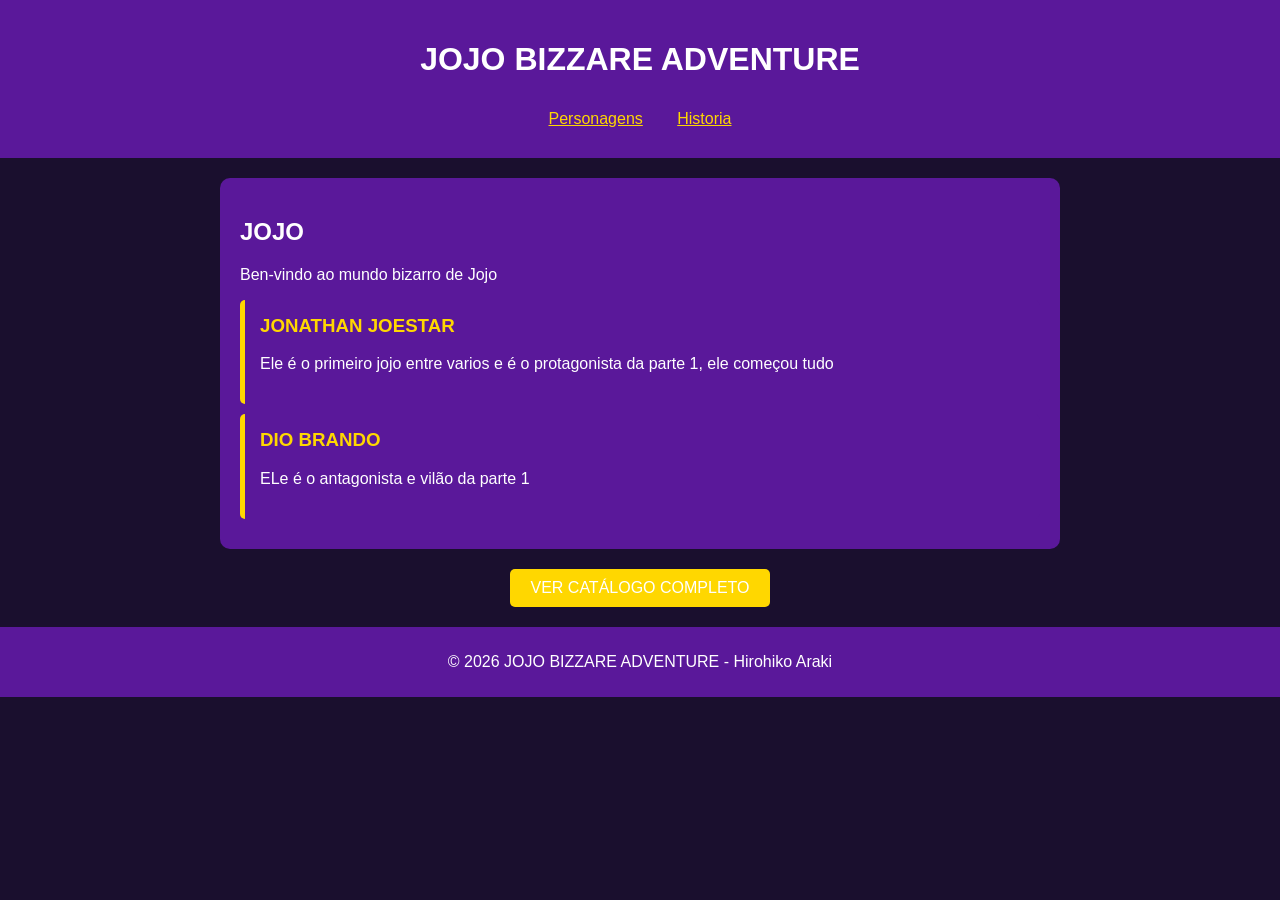
<file: index.html>
<html>
    <head>
        <meta http-equiv="Content-Type" content="text/html;charset=UTF-8">
        <title>JOJO BIZARRE ADVENTURE</title>
        <link rel="stylesheet" href="estilo.css">
        <meta name="viewport" content="width=device-width, initial-scale=1.0">
    </head>
    <body>
        <header>
            <h1>JOJO BIZZARE ADVENTURE</h1>
            <Nav class="menu-principal"
                <ul>
                     <li>
                        <a href="personagens.html">Personagens</a>
                    </li>
                    <li>        
                        <a href="historia.html">Historia</a>
                    </li>
                </ul>
            </Nav>
        </header>

        <div class="conteiner">
            <section>
            <H2>JOJO</H2>
            <p>Ben-vindo ao mundo bizarro de Jojo</p>
            
            <div class="personagem">
            <h3>JONATHAN JOESTAR</h3>
            <p>Ele é o primeiro jojo entre varios e é o protagonista da parte 1, ele começou tudo</p>
            </div>
            <div class="personagem">
            <h3>DIO BRANDO</h3>
            <p>ELe é o antagonista e vilão da parte 1</p>
            </div>
            </div>
            <div class="catalog-link">
                <a href="#" class="botao">VER CATÁLOGO COMPLETO</a>
            </div>
            </section>
        </div>
        <footer>
            <p>&copy; 2026 JOJO BIZZARE ADVENTURE - Hirohiko Araki</p>
        </footer>
    </body>
</html>
</file>
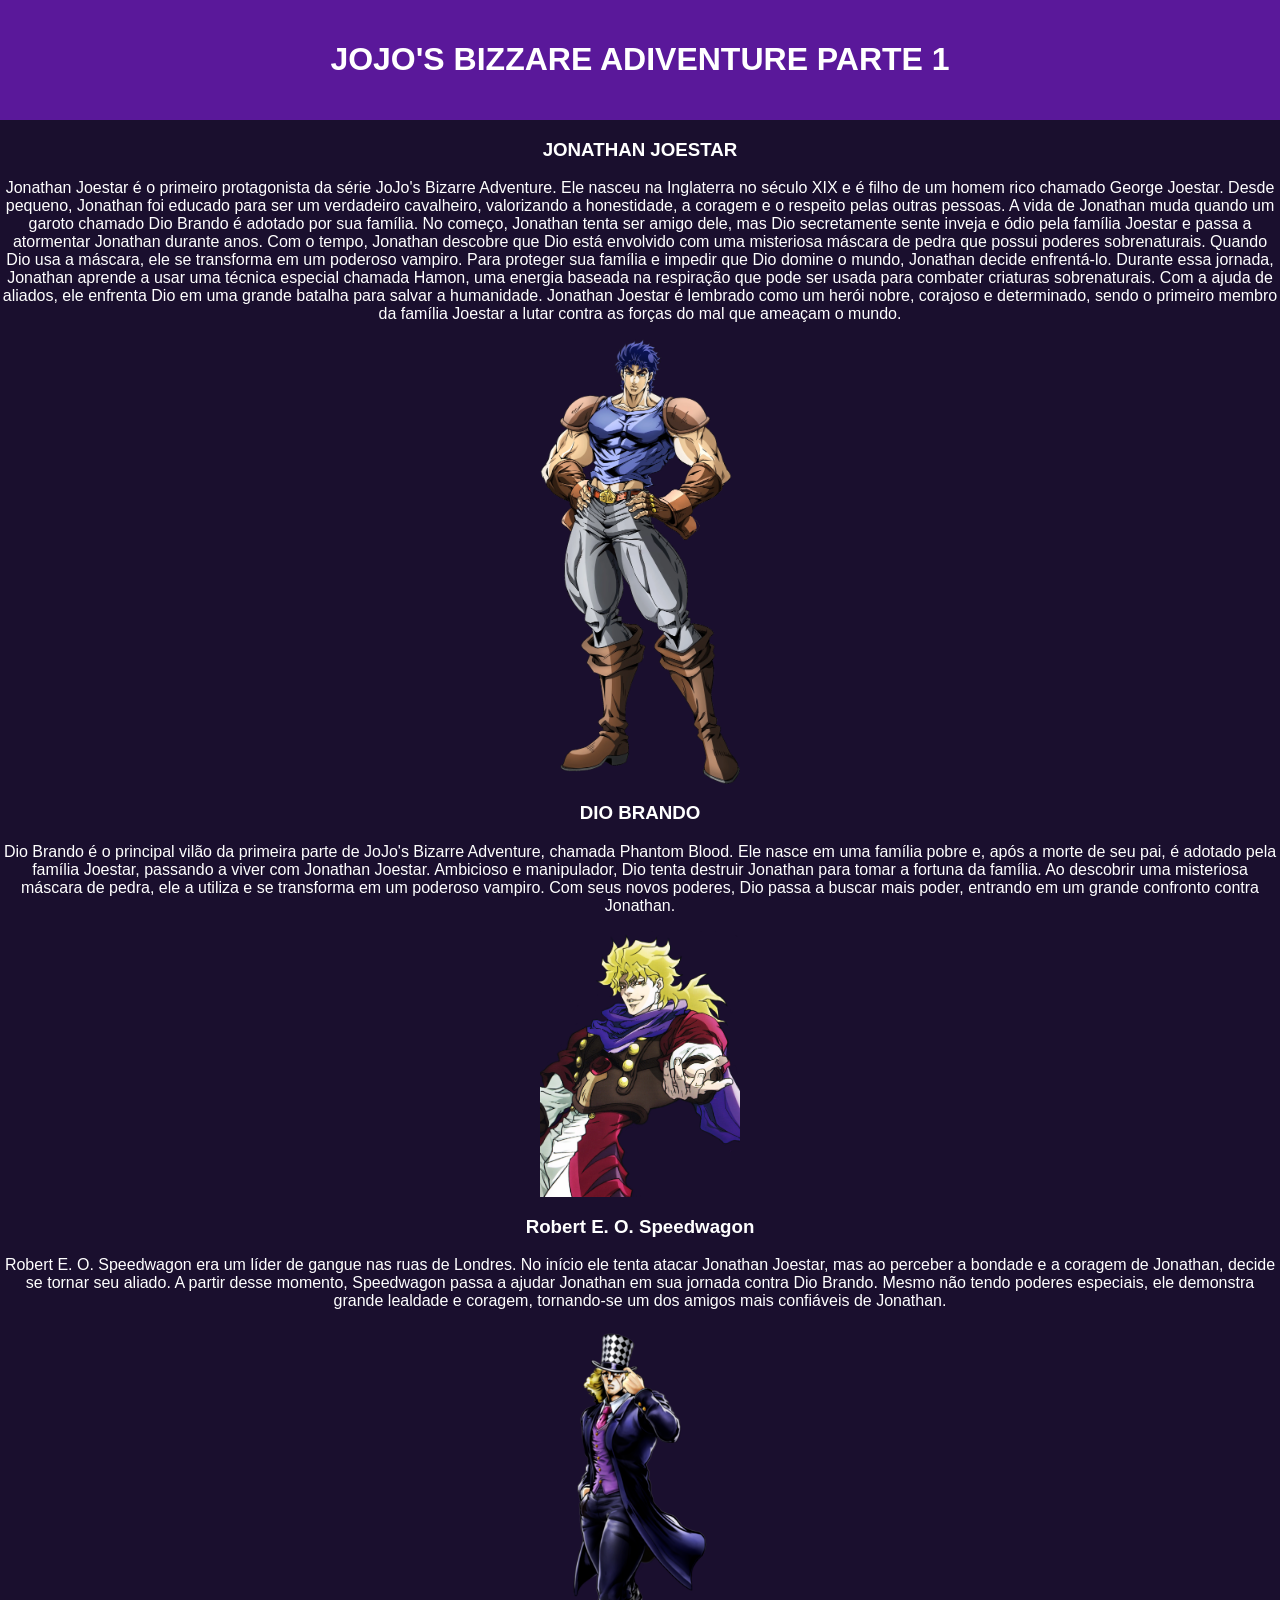
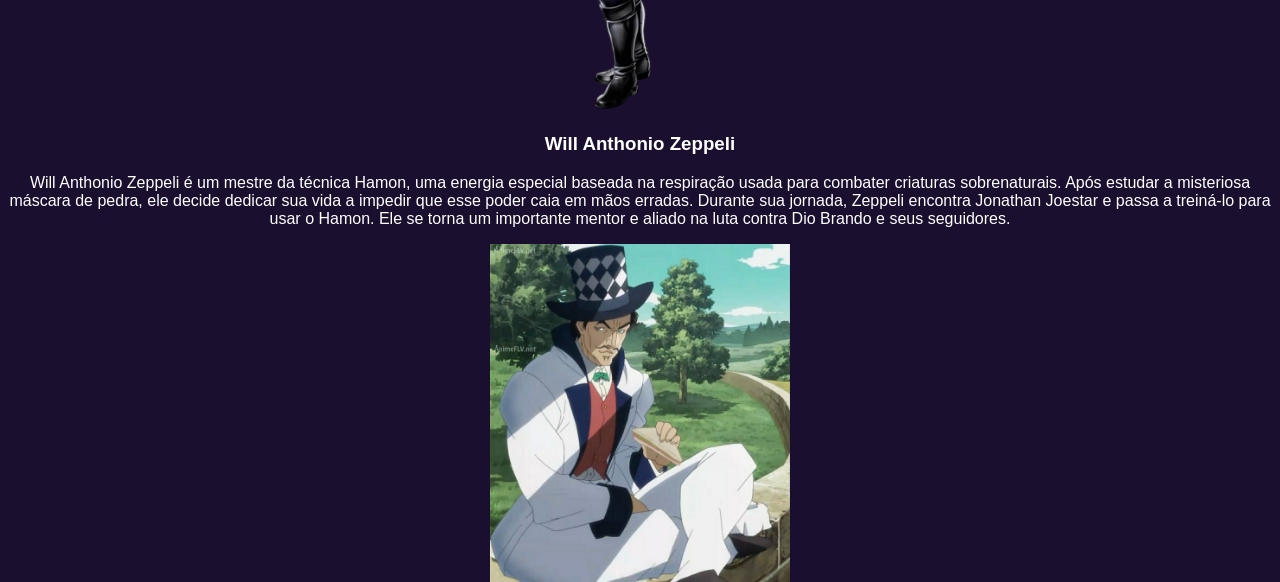
<file: Parte 1.html>
<html>
    <head>
        <meta http-equiv="Content-Type" content="text/html;charset=UTF-8">
        <title>PERSONAGENS DA PARTE 1</title>
        <link rel="stylesheet" href="parte 1.css">
        <meta name="viewport" content="width=device-width, initial-scale=1.0">
    </head>
    <body>
        <header>
            <h1>JOJO'S BIZZARE ADIVENTURE PARTE 1</h1>
        </header>
        <div class="conteiner">
        <section>
            <div class="personagem">
            <h3>JONATHAN JOESTAR</h3>
            <p>Jonathan Joestar é o primeiro protagonista da série JoJo's Bizarre Adventure. Ele nasceu na Inglaterra no século XIX e é filho de um homem rico chamado George Joestar. Desde pequeno, Jonathan foi educado para ser um verdadeiro cavalheiro, valorizando a honestidade, a coragem e o respeito pelas outras pessoas.
A vida de Jonathan muda quando um garoto chamado Dio Brando é adotado por sua família. No começo, Jonathan tenta ser amigo dele, mas Dio secretamente sente inveja e ódio pela família Joestar e passa a atormentar Jonathan durante anos.
Com o tempo, Jonathan descobre que Dio está envolvido com uma misteriosa máscara de pedra que possui poderes sobrenaturais. Quando Dio usa a máscara, ele se transforma em um poderoso vampiro. Para proteger sua família e impedir que Dio domine o mundo, Jonathan decide enfrentá-lo.
Durante essa jornada, Jonathan aprende a usar uma técnica especial chamada Hamon, uma energia baseada na respiração que pode ser usada para combater criaturas sobrenaturais. Com a ajuda de aliados, ele enfrenta Dio em uma grande batalha para salvar a humanidade.
Jonathan Joestar é lembrado como um herói nobre, corajoso e determinado, sendo o primeiro membro da família Joestar a lutar contra as forças do mal que ameaçam o mundo.</p>
            </div>
            <img src="img/Jonathan_Anime.webp" class="jonathanjoestar-p1">
            <div class="personagem">
            <h3>DIO BRANDO</h3>
            <p>Dio Brando é o principal vilão da primeira parte de JoJo's Bizarre Adventure, chamada Phantom Blood. Ele nasce em uma família pobre e, após a morte de seu pai, é adotado pela família Joestar, passando a viver com Jonathan Joestar.
            Ambicioso e manipulador, Dio tenta destruir Jonathan para tomar a fortuna da família. Ao descobrir uma misteriosa máscara de pedra, ele a utiliza e se transforma em um poderoso vampiro. Com seus novos poderes, Dio passa a buscar mais poder, entrando em um grande confronto contra Jonathan.</p>
        </div>
        <img src="img/Dio_PB_Infobox_Anime.png" class="Diobrando-p1">
        <div class="personagem">
        <h3>Robert E. O. Speedwagon</h3>
        <p>Robert E. O. Speedwagon era um líder de gangue nas ruas de Londres. No início ele tenta atacar Jonathan Joestar, mas ao perceber a bondade e a coragem de Jonathan, decide se tornar seu aliado.
            A partir desse momento, Speedwagon passa a ajudar Jonathan em sua jornada contra Dio Brando. Mesmo não tendo poderes especiais, ele demonstra grande lealdade e coragem, tornando-se um dos amigos mais confiáveis de Jonathan.</p>
        </div>
        <img src="img/400px-Speedwagon_jojoeoh.png" class="Speedwag-p1">
        <di class="personagem">
            <h3>Will Anthonio Zeppeli</h3>
            <p>Will Anthonio Zeppeli é um mestre da técnica Hamon, uma energia especial baseada na respiração usada para combater criaturas sobrenaturais. Após estudar a misteriosa máscara de pedra, ele decide dedicar sua vida a impedir que esse poder caia em mãos erradas.   
                Durante sua jornada, Zeppeli encontra Jonathan Joestar e passa a treiná-lo para usar o Hamon. Ele se torna um importante mentor e aliado na luta contra Dio Brando e seus seguidores.</p>
        </di    v>
        <img src="img/bf1544b7929716f001c8f3724f5420cf.jpg" class="Zeppeli-p1">
    </section>
    </body>
</html>
</file>
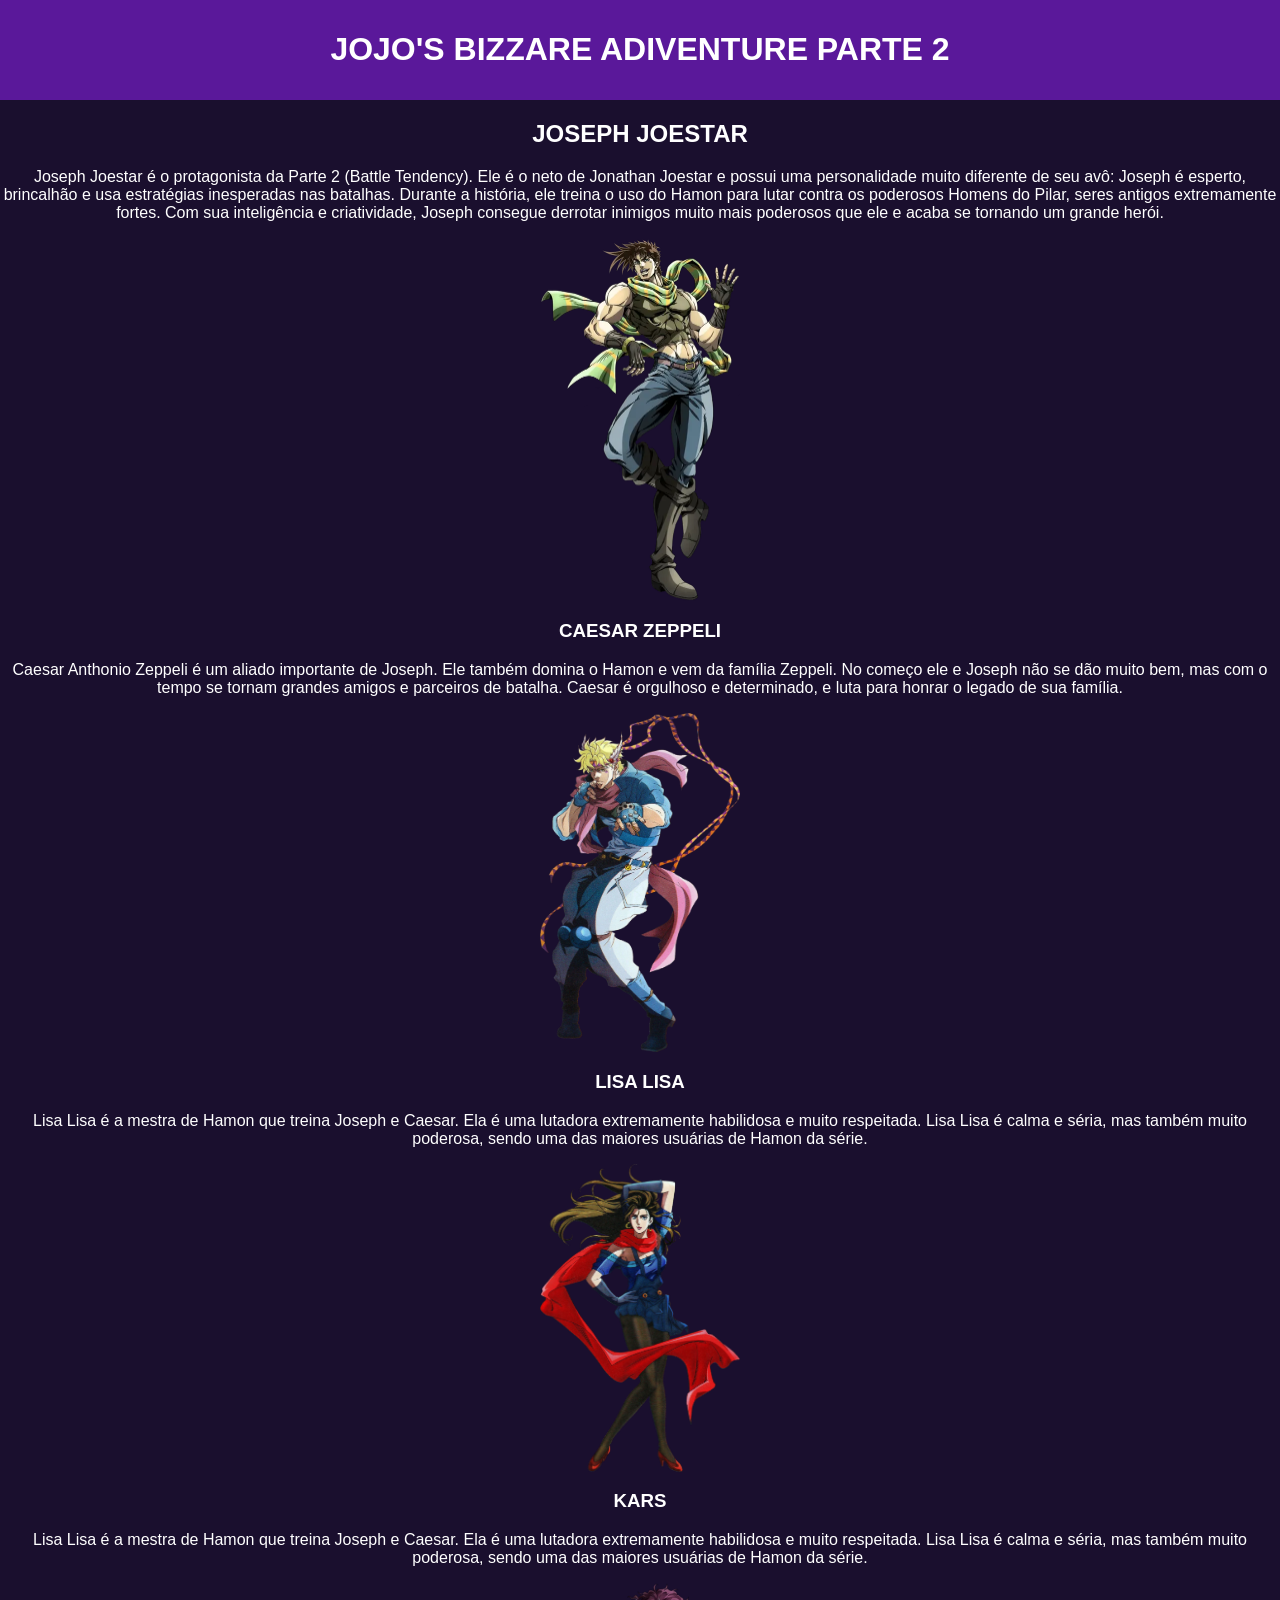
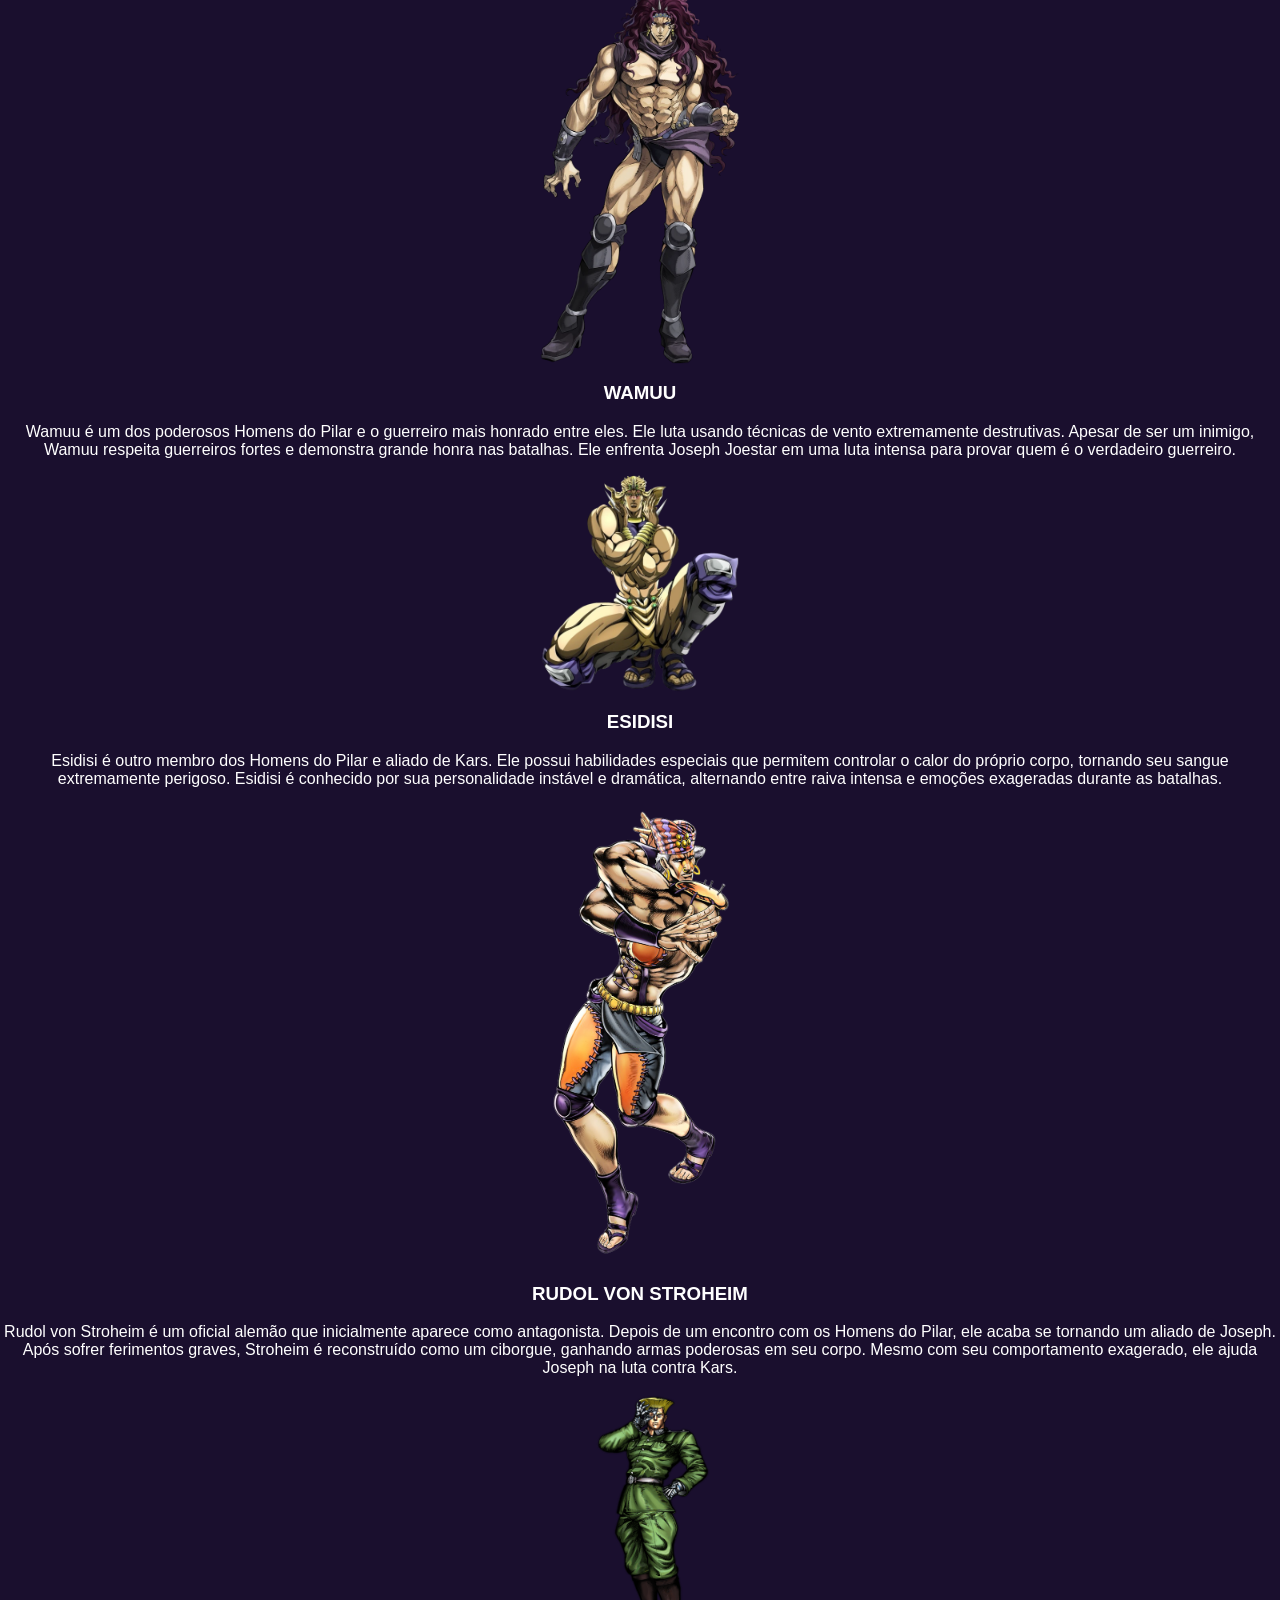
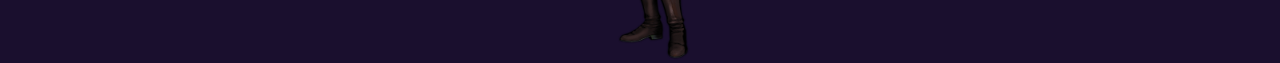
<file: parte 2.html>
<html>

<head>
    <meta http-equiv="Content-Type" content="text/html;charset=UTF-8">
    <link rel="stylesheet" href="Parte 2.css">
    <meta name="viewport" content="width=device-width, initial-scale=1.0">
</head>

<body>
    <header>
        <h1>JOJO'S BIZZARE ADIVENTURE PARTE 2</h1>
    </header>
    <div class="conteiner">
        <section>
            <div class="personagem">
                <h2>JOSEPH JOESTAR</h2>
                <p>Joseph Joestar é o protagonista da Parte 2 (Battle Tendency). Ele é o neto de Jonathan Joestar e
                    possui uma personalidade muito diferente de seu avô: Joseph é esperto, brincalhão e usa estratégias
                    inesperadas nas batalhas.
                    Durante a história, ele treina o uso do Hamon para lutar contra os poderosos Homens do Pilar, seres
                    antigos extremamente fortes. Com sua inteligência e criatividade, Joseph consegue derrotar inimigos
                    muito mais poderosos que ele e acaba se tornando um grande herói.</p>
            </div>
            <img src="img/JosephJoestarAnime.webp" class="joseph-p2">
            <div class="personagem">
                <h3>CAESAR ZEPPELI</h3>
                <P>Caesar Anthonio Zeppeli é um aliado importante de Joseph. Ele também domina o Hamon e vem da família
                    Zeppeli. No começo ele e Joseph não se dão muito bem, mas com o tempo se tornam grandes amigos e
                    parceiros de batalha.
                    Caesar é orgulhoso e determinado, e luta para honrar o legado de sua família.</P>
            </div>
            <img src="img/Caesar.webp" class="caesar-p2">
            <div class="personagem">
                <h3>LISA LISA</h3>
                <p>Lisa Lisa é a mestra de Hamon que treina Joseph e Caesar. Ela é uma lutadora extremamente habilidosa
                    e muito respeitada.
                    Lisa Lisa é calma e séria, mas também muito poderosa, sendo uma das maiores usuárias de Hamon da
                    série.</p>
            </div>
            <img src="img/Lisa_Lisa_Anime.webp" class="lisa-p2">
            <div class="personagem">
                <h3>KARS</h3>
                <p>Lisa Lisa é a mestra de Hamon que treina Joseph e Caesar. Ela é uma lutadora extremamente habilidosa
                    e muito respeitada.
                    Lisa Lisa é calma e séria, mas também muito poderosa, sendo uma das maiores usuárias de Hamon da
                    série.</p>
            </div>
            <img src="img/KarsAnimeJogo.webp" class="kars-p2">
            <div class="personagem">
                <h3>WAMUU</h3>
                <p>Wamuu é um dos poderosos Homens do Pilar e o guerreiro mais honrado entre eles. Ele luta usando
                    técnicas de vento extremamente destrutivas.
                    Apesar de ser um inimigo, Wamuu respeita guerreiros fortes e demonstra grande honra nas batalhas.
                    Ele enfrenta Joseph Joestar em uma luta intensa para provar quem é o verdadeiro guerreiro.</p>
            </div>
            <img src="img/WamuuRender.webp" class="wamuu-p2">
            <div class="personagem">
                <h3>ESIDISI</h3>
                <p>Esidisi é outro membro dos Homens do Pilar e aliado de Kars. Ele possui habilidades especiais que
                    permitem controlar o calor do próprio corpo, tornando seu sangue extremamente perigoso.
                    Esidisi é conhecido por sua personalidade instável e dramática, alternando entre raiva intensa e
                    emoções exageradas durante as batalhas.</p>
            </div>
            <img src="img/Esidisi_jojoeoh.png" class="esidisi-p2">
            <div class="personagem">
                <h3>RUDOL VON STROHEIM</h3>
                <p>Rudol von Stroheim é um oficial alemão que inicialmente aparece como antagonista. Depois de um
                    encontro com os Homens do Pilar, ele acaba se tornando um aliado de Joseph.
                    Após sofrer ferimentos graves, Stroheim é reconstruído como um ciborgue, ganhando armas poderosas em
                    seu corpo. Mesmo com seu comportamento exagerado, ele ajuda Joseph na luta contra Kars.</p>
            </div>
            <img src="img/Stroheim_ASB_R.png" class="nacis-p2">
        </section>
</body>

</html>
</file>
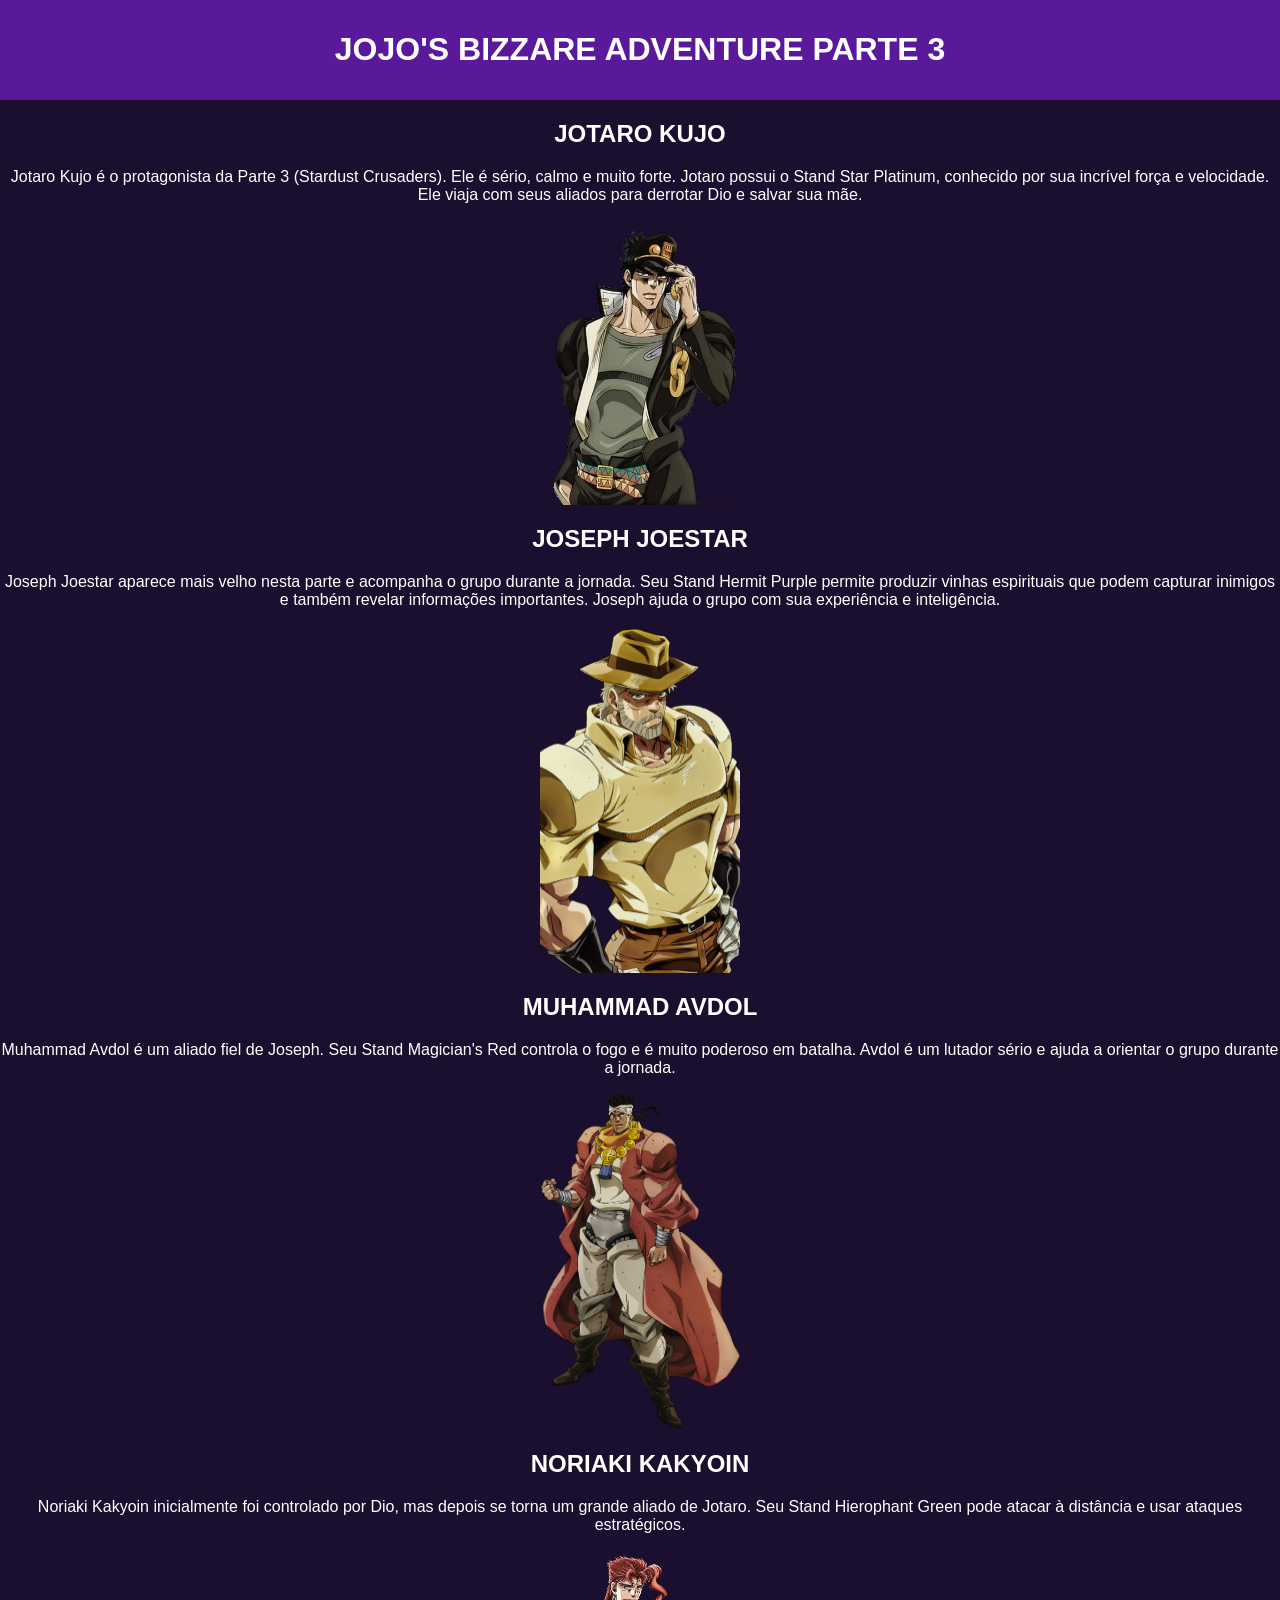
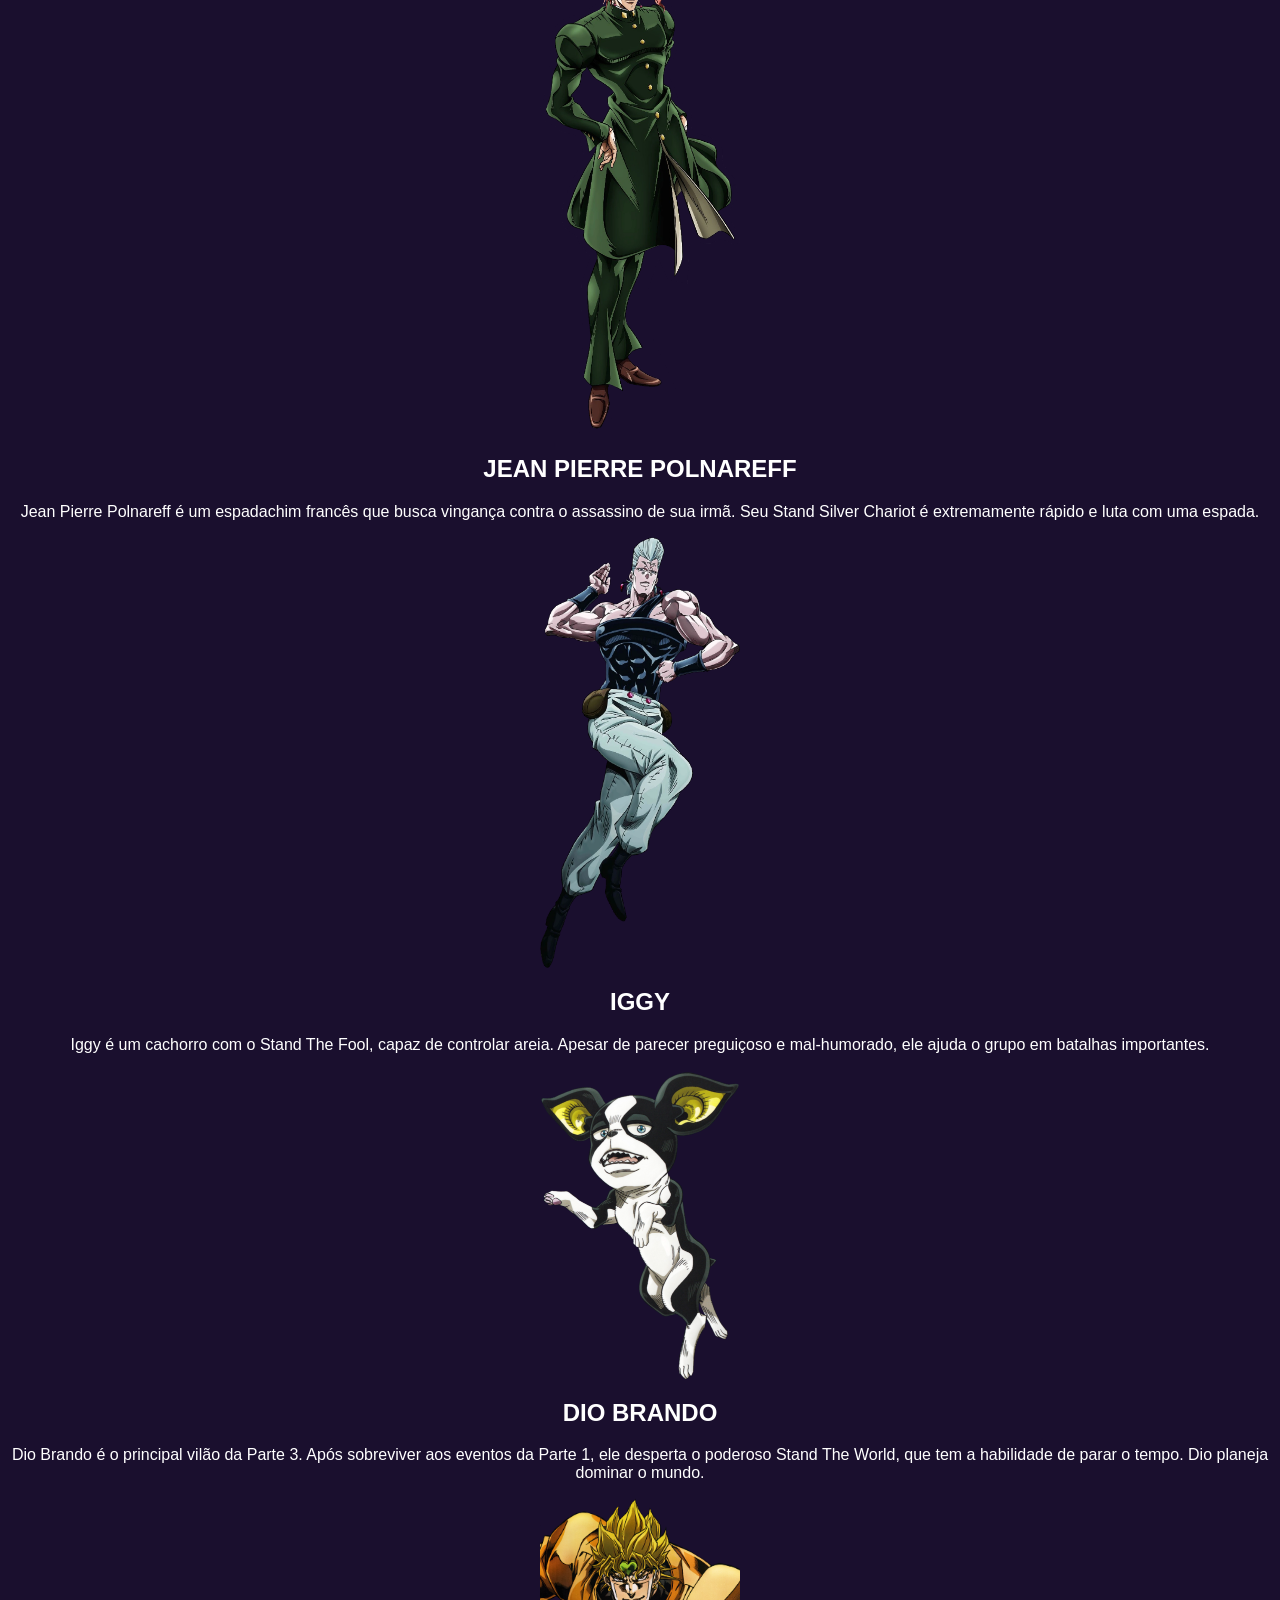
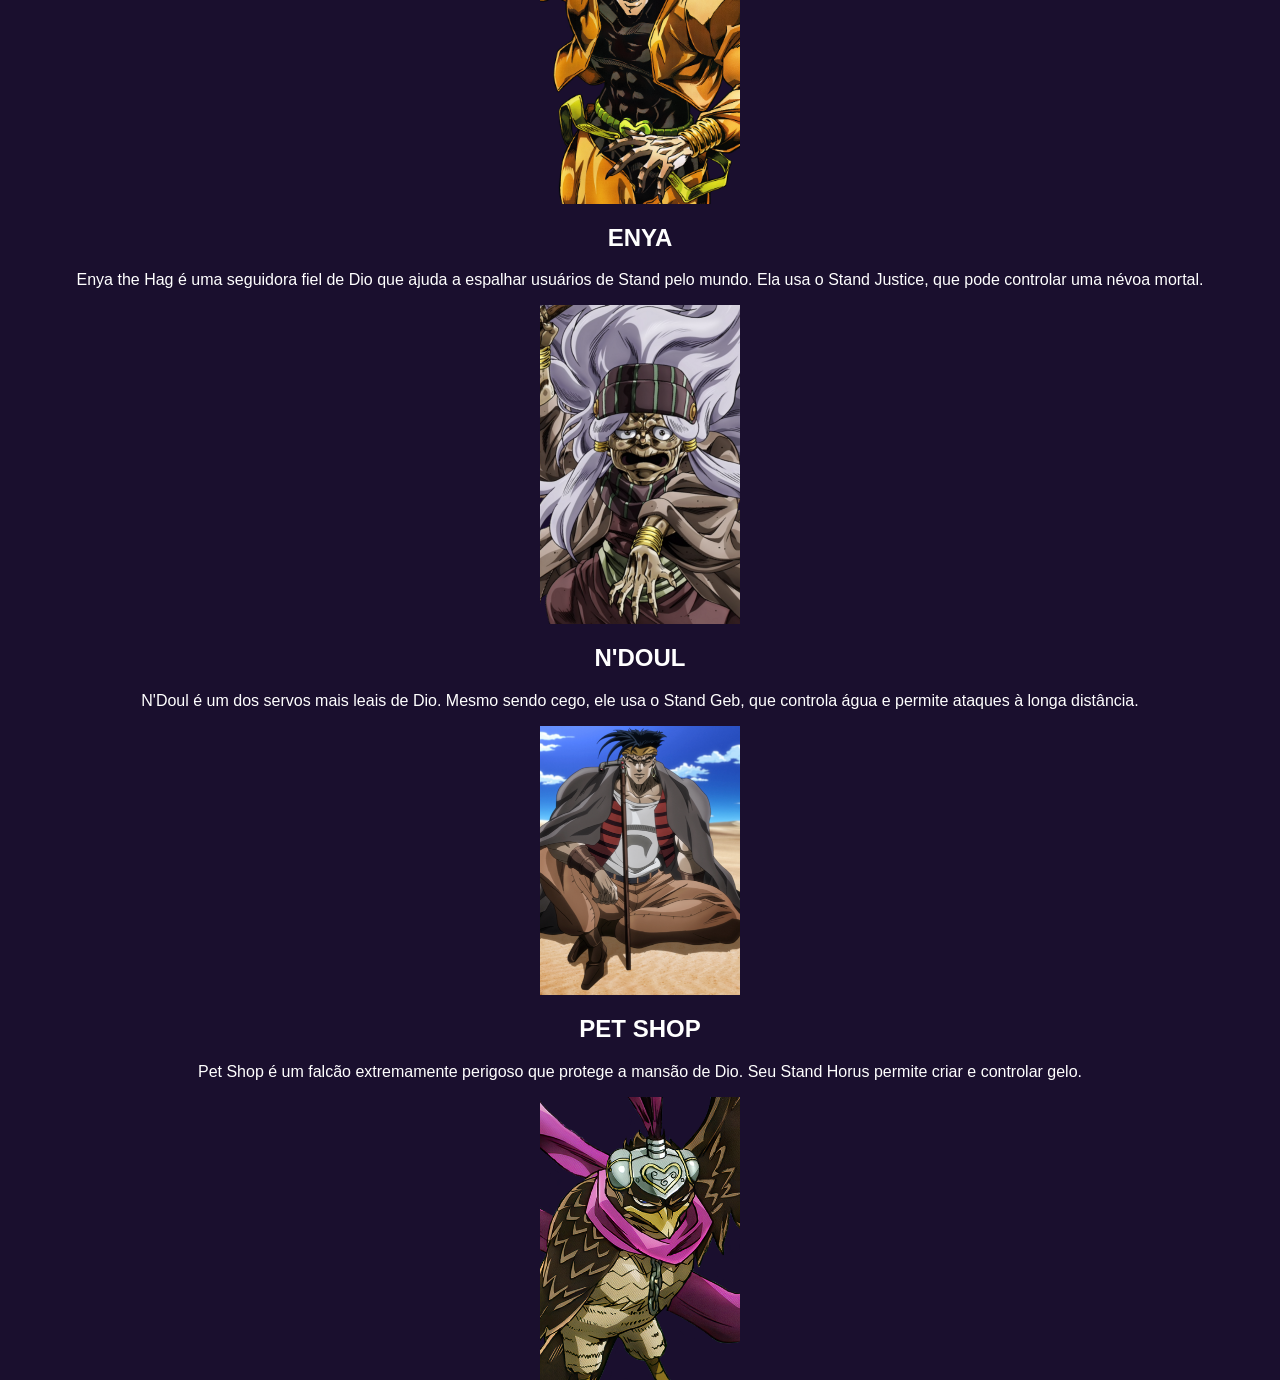
<file: Parte 3.html>
<html>

<head>
    <meta http-equiv="Content-Type" content="text/html;charset=UTF-8">
    <link rel="stylesheet" href="Parte 3.css">
    <meta name="viewport" content="width=device-width, initial-scale=1.0">
</head>

<body>
    <header>
        <h1>JOJO'S BIZZARE ADVENTURE PARTE 3</h1>
    </header>
    <div class="conteiner">
        <section>
            <div class="personagem">
                <h2>JOTARO KUJO</h2>
                <p>Jotaro Kujo é o protagonista da Parte 3 (Stardust Crusaders). Ele é sério, calmo e muito forte.
                    Jotaro possui o Stand Star Platinum, conhecido por sua incrível força e velocidade. Ele viaja com
                    seus aliados para derrotar Dio e salvar sua mãe.</p>
            </div>
            <img src="img/img Parte 3/JotaroAnime3.webp" class="jotaro">
            <div class="personagem">
                <h2>JOSEPH JOESTAR</h2>
                <p>Joseph Joestar aparece mais velho nesta parte e acompanha o grupo durante a jornada. Seu Stand Hermit
                    Purple permite produzir vinhas espirituais que podem capturar inimigos e também revelar informações
                    importantes. Joseph ajuda o grupo com sua experiência e inteligência.</p>
            </div>
            <img src="img/img Parte 3/400px-Joseph_SC_Infobox_Anime.png" class="joseph">
            <div class="personagem">
                <h2>MUHAMMAD AVDOL</h2>
                <p>Muhammad Avdol é um aliado fiel de Joseph. Seu Stand Magician's Red controla o fogo e é muito
                    poderoso em batalha. Avdol é um lutador sério e ajuda a orientar o grupo durante a jornada.</p>
            </div>
            <img src="img/img Parte 3/Muhammed_Avdol_Appearance_Image.webp" class="avdol">
            <div class="personagem">
                <h2>NORIAKI KAKYOIN</h2>
                <p>Noriaki Kakyoin inicialmente foi controlado por Dio, mas depois se torna um grande aliado de Jotaro.
                    Seu Stand Hierophant Green pode atacar à distância e usar ataques estratégicos.</p>
            </div>
            <img src="img/img Parte 3/Kakyoin_EoH.webp" class="noriaki">
            <div class="personagem">
                <h2>JEAN PIERRE POLNAREFF</h2>
                <p>Jean Pierre Polnareff é um espadachim francês que busca vingança contra o assassino de sua irmã. Seu
                    Stand Silver Chariot é extremamente rápido e luta com uma espada.</p>
            </div>
            <img src="img/img Parte 3/Polnareff.webp" class="jean">
            <div class="personagem">
                <h2>IGGY</h2>
                <p>Iggy é um cachorro com o Stand The Fool, capaz de controlar areia. Apesar de parecer preguiçoso e
                    mal-humorado, ele ajuda o grupo em batalhas importantes.</p>
            </div>
            <img src="img/img Parte 3/400px-Iggy_Infobox_Anime.png" class="iggy">
            <div class="personagem">
                <h2>DIO BRANDO</h2>
                <p>Dio Brando é o principal vilão da Parte 3. Após sobreviver aos eventos da Parte 1, ele desperta o
                    poderoso Stand The World, que tem a habilidade de parar o tempo. Dio planeja dominar o mundo.</p>
            </div>
            <img src="img/img Parte 3/DIO_Normal_SC_Infobox_Anime.png" class="dio">
            <div class="personagem">
                <h2>ENYA</h2>
                <p>Enya the Hag é uma seguidora fiel de Dio que ajuda a espalhar usuários de Stand pelo mundo. Ela usa o
                    Stand Justice, que pode controlar uma névoa mortal.</p>
            </div>
            <img src="img/img Parte 3/400px-Enya_Infobox_Anime.png" class="enya">
            <div class="personagem">
                <h2>N'DOUL</h2>
                <p>N'Doul é um dos servos mais leais de Dio. Mesmo sendo cego, ele usa o Stand Geb, que controla água e
                    permite ataques à longa distância.</p>
            </div>
            <img src="img/img Parte 3/400px-N'Doul_Infobox_Anime.png" class="n">
            <div class="personagem">
                <h2>PET SHOP</h2>
                <p>Pet Shop é um falcão extremamente perigoso que protege a mansão de Dio. Seu Stand Horus permite criar
                    e controlar gelo.</p>
            </div>
            <img src="img/img Parte 3/Pet_Shop_Infobox_Anime.png" class="pet">
        </section>
    </div>
</body>

</html>
</file>
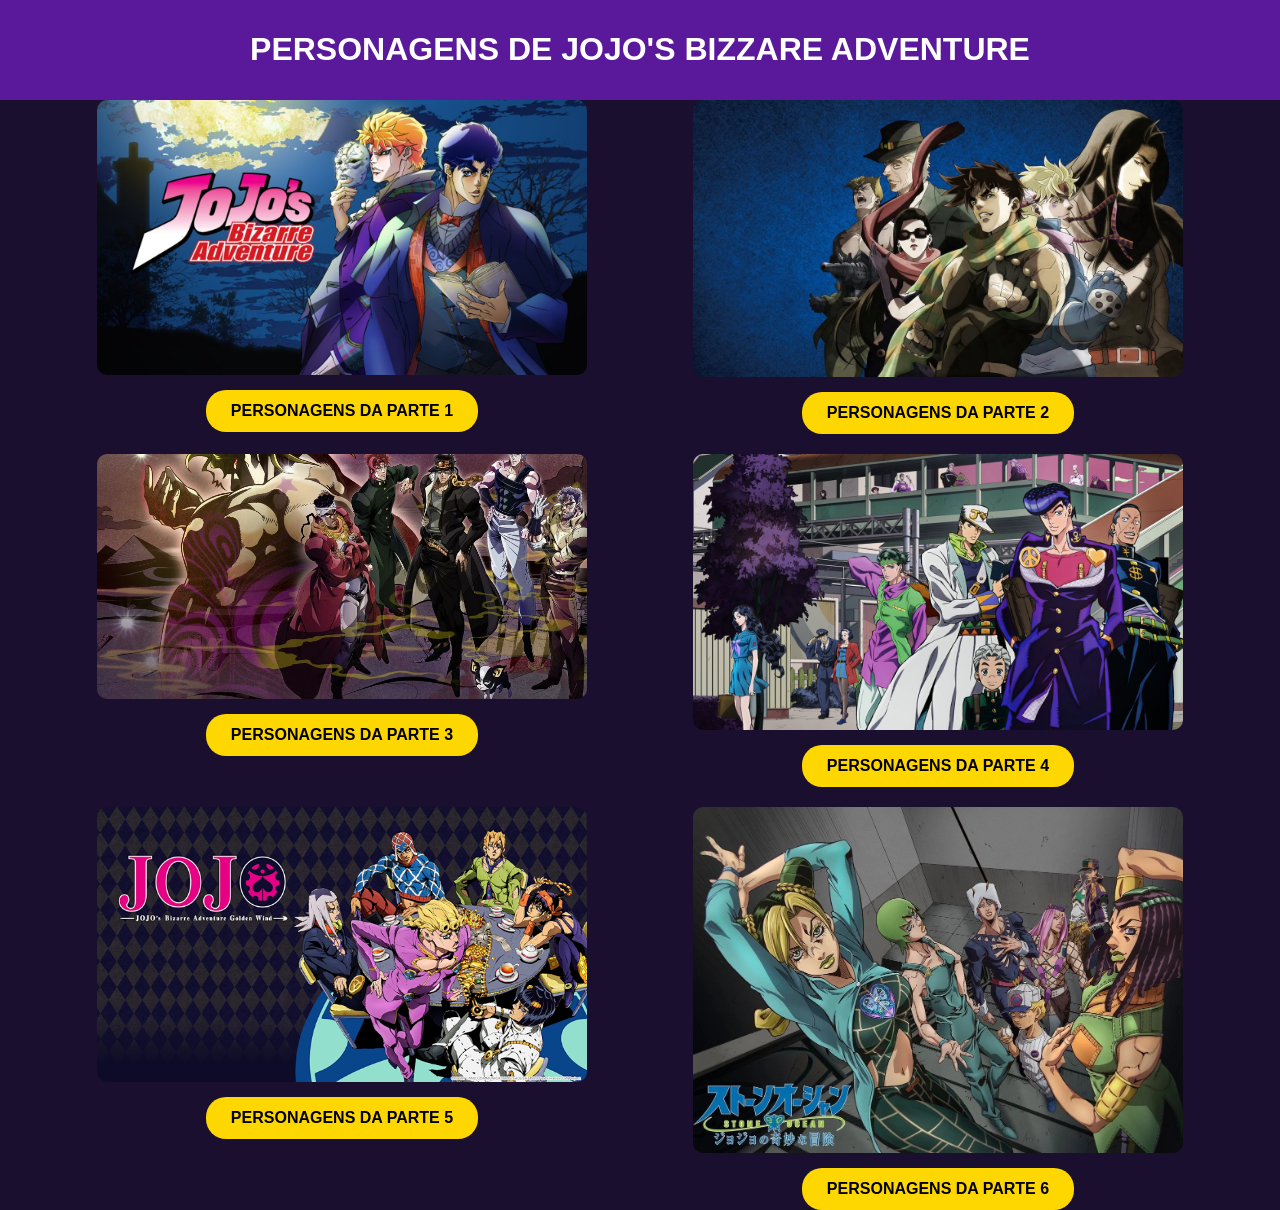
<file: personagens.html>
<html>

<head>
    <meta http-equiv="Content-Type" content="text/html;charset=UTF-8">
    <title>PERSONAGENS DE JOJO</title>
    <link rel="stylesheet" href="personagens.css">
    <meta name="viewport" content="width=device-width, initial-scale=1.0">
</head>

<body>
    <header>
        <h1>PERSONAGENS DE JOJO'S BIZZARE ADVENTURE</h1>
    </header>
    <div class="botoes">
        <div class="botao-img">
            <img src="img/parte 1_1tr4.jpg" class="img-botao">
            <a href="Parte 1.html" class="botao">PERSONAGENS DA PARTE 1</a>
        </div>
        <div class="botao-img">
            <img src="img/1200x680.webp" class="img-botao">
            <a href="parte 2.html" class="botao">PERSONAGENS DA PARTE 2</a>
        </div>
        <div class="botao-img">
            <img src="img/jojo-stardust-crusaders.avif" class="img-botao">
            <a href="Parte 3.html" class="botao">PERSONAGENS DA PARTE 3</a>
        </div>
        <div class="botao-img">
            <img src="img/Parte 4.jpg" class="img-botao">
            <a href="Parte 4.html" class="botao">PERSONAGENS DA PARTE 4</a>
        </div>
        <div class="botao-img">
            <img src="img/img Parte 5/faeecb2575082949ce26f52cbfca0673e60d973165dd14d8a6453609fc5eb0fd._BR-6_AC_SX720_FMpng_.png" class="img-botao">
            <a href="Parte 5.html" class="botao">PERSONAGENS DA PARTE 5</a>
        </div>
        <div class="botao-img">
            <img src="img/Parte 6/589955.webp" class="img-botao">
            <a href="Parte 6.html" class="botao">PERSONAGENS DA PARTE 6</a>
        </div>
    </div>
</body>

</html>
</file>
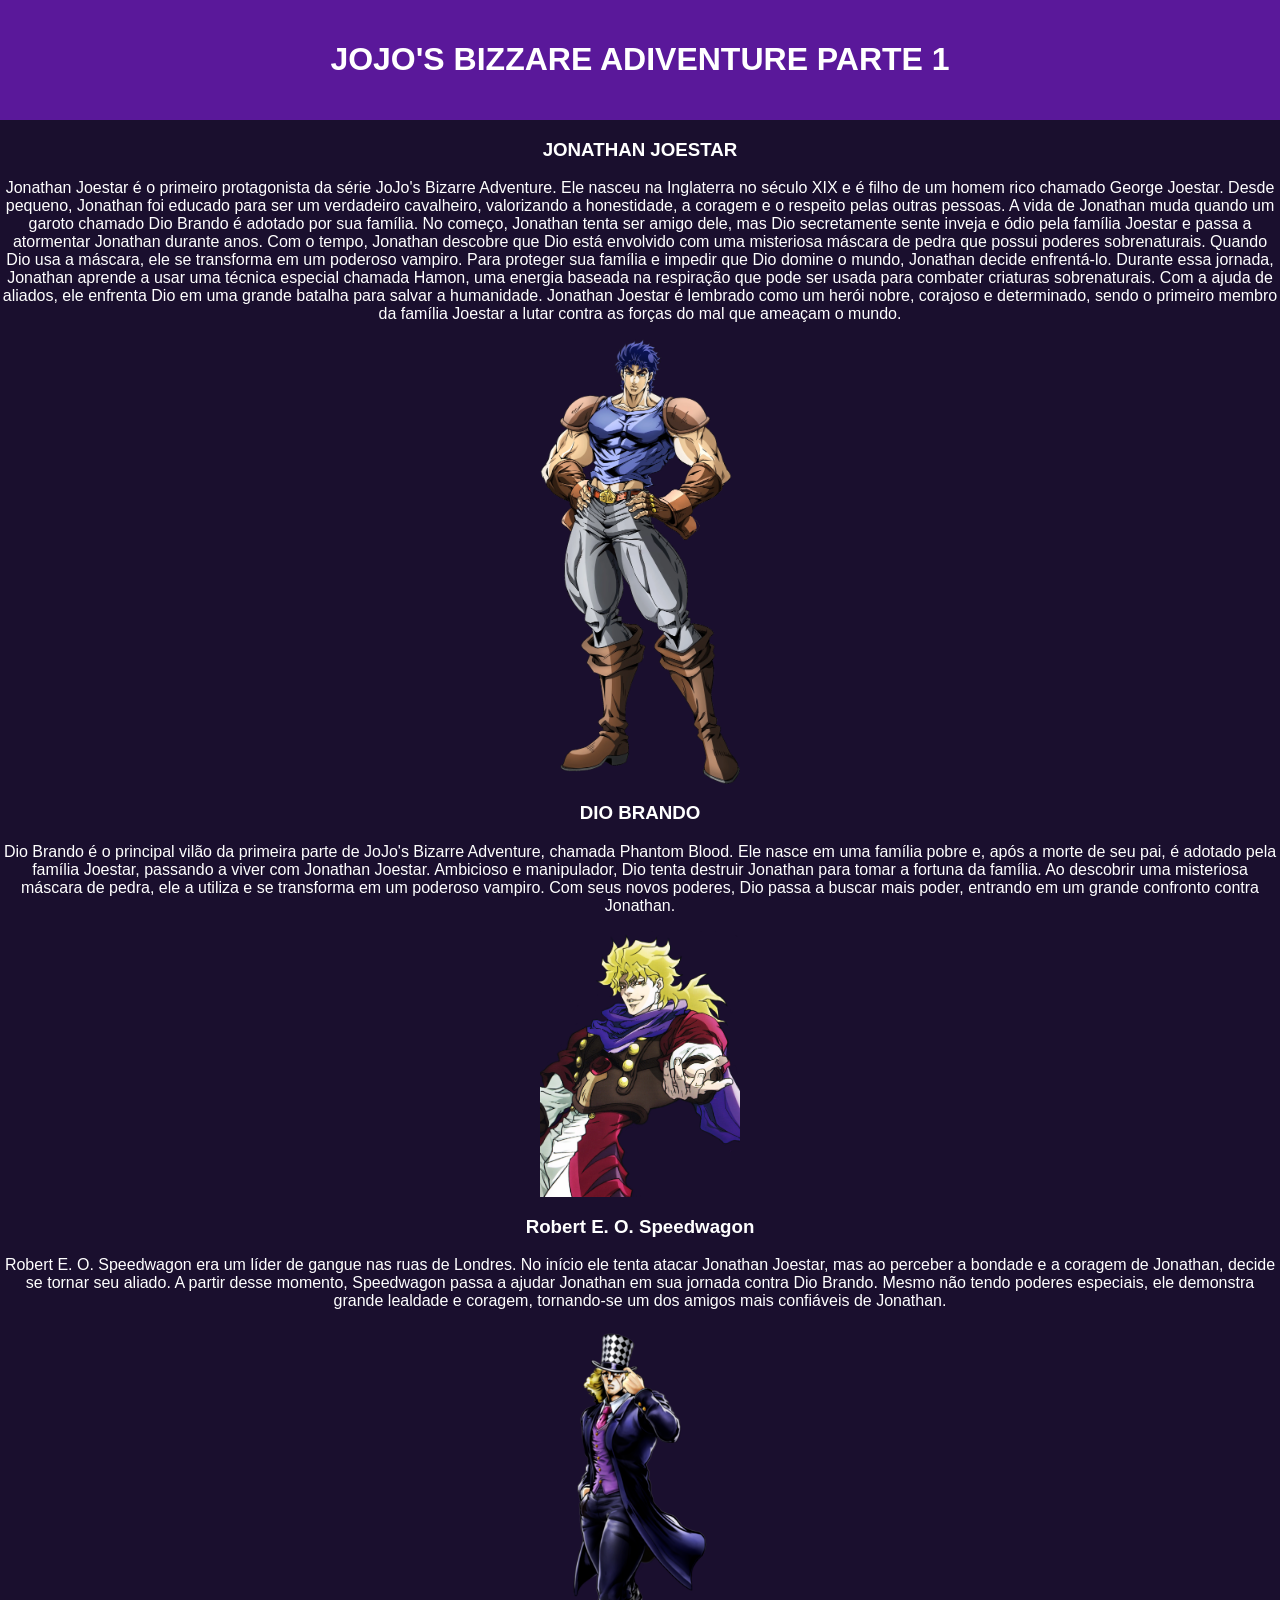
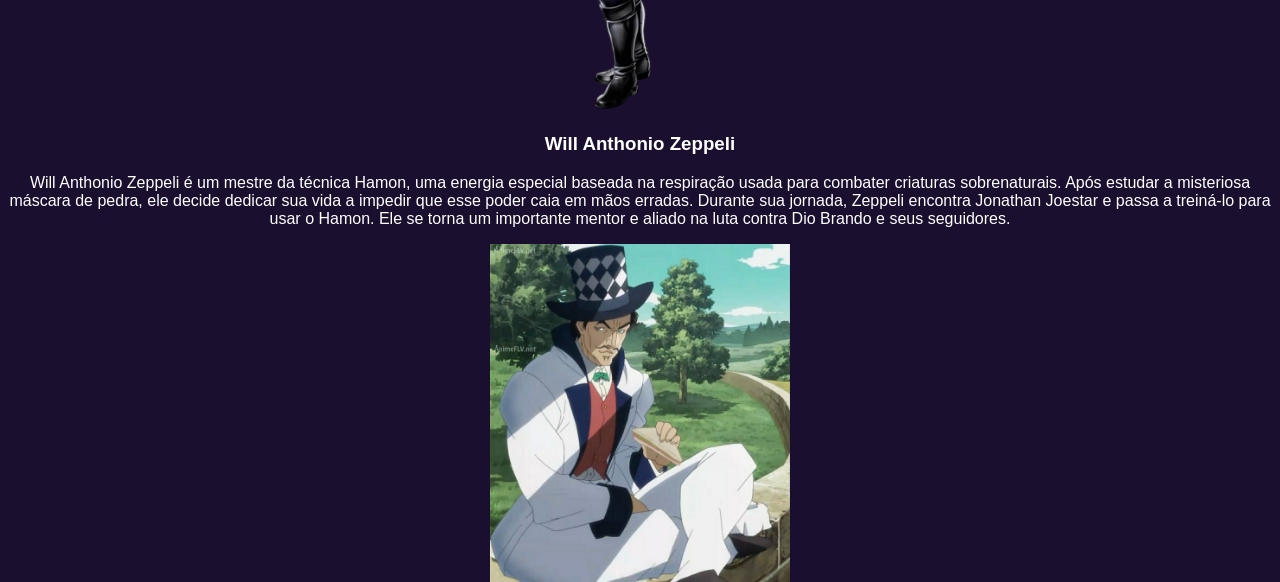
<file: Site de Jojo/Parte 1.html>
<html>
    <head>
        <meta http-equiv="Content-Type" content="text/html;charset=UTF-8">
        <title>PERSONAGENS DA PARTE 1</title>
        <link rel="stylesheet" href="parte 1.css">
        <meta name="viewport" content="width=device-width, initial-scale=1.0">
    </head>
    <body>
        <header>
            <h1>JOJO'S BIZZARE ADIVENTURE PARTE 1</h1>
        </header>
        <div class="conteiner">
        <section>
            <div class="personagem">
            <h3>JONATHAN JOESTAR</h3>
            <p>Jonathan Joestar é o primeiro protagonista da série JoJo's Bizarre Adventure. Ele nasceu na Inglaterra no século XIX e é filho de um homem rico chamado George Joestar. Desde pequeno, Jonathan foi educado para ser um verdadeiro cavalheiro, valorizando a honestidade, a coragem e o respeito pelas outras pessoas.
A vida de Jonathan muda quando um garoto chamado Dio Brando é adotado por sua família. No começo, Jonathan tenta ser amigo dele, mas Dio secretamente sente inveja e ódio pela família Joestar e passa a atormentar Jonathan durante anos.
Com o tempo, Jonathan descobre que Dio está envolvido com uma misteriosa máscara de pedra que possui poderes sobrenaturais. Quando Dio usa a máscara, ele se transforma em um poderoso vampiro. Para proteger sua família e impedir que Dio domine o mundo, Jonathan decide enfrentá-lo.
Durante essa jornada, Jonathan aprende a usar uma técnica especial chamada Hamon, uma energia baseada na respiração que pode ser usada para combater criaturas sobrenaturais. Com a ajuda de aliados, ele enfrenta Dio em uma grande batalha para salvar a humanidade.
Jonathan Joestar é lembrado como um herói nobre, corajoso e determinado, sendo o primeiro membro da família Joestar a lutar contra as forças do mal que ameaçam o mundo.</p>
            </div>
            <img src="img/Jonathan_Anime.webp" class="jonathanjoestar-p1">
            <div class="personagem">
            <h3>DIO BRANDO</h3>
            <p>Dio Brando é o principal vilão da primeira parte de JoJo's Bizarre Adventure, chamada Phantom Blood. Ele nasce em uma família pobre e, após a morte de seu pai, é adotado pela família Joestar, passando a viver com Jonathan Joestar.
            Ambicioso e manipulador, Dio tenta destruir Jonathan para tomar a fortuna da família. Ao descobrir uma misteriosa máscara de pedra, ele a utiliza e se transforma em um poderoso vampiro. Com seus novos poderes, Dio passa a buscar mais poder, entrando em um grande confronto contra Jonathan.</p>
        </div>
        <img src="img/Dio_PB_Infobox_Anime.png" class="Diobrando-p1">
        <div class="personagem">
        <h3>Robert E. O. Speedwagon</h3>
        <p>Robert E. O. Speedwagon era um líder de gangue nas ruas de Londres. No início ele tenta atacar Jonathan Joestar, mas ao perceber a bondade e a coragem de Jonathan, decide se tornar seu aliado.
            A partir desse momento, Speedwagon passa a ajudar Jonathan em sua jornada contra Dio Brando. Mesmo não tendo poderes especiais, ele demonstra grande lealdade e coragem, tornando-se um dos amigos mais confiáveis de Jonathan.</p>
        </div>
        <img src="img/400px-Speedwagon_jojoeoh.png" class="Speedwag-p1">
        <div class="personagem">
            <h3>Will Anthonio Zeppeli</h3>
            <p>Will Anthonio Zeppeli é um mestre da técnica Hamon, uma energia especial baseada na respiração usada para combater criaturas sobrenaturais. Após estudar a misteriosa máscara de pedra, ele decide dedicar sua vida a impedir que esse poder caia em mãos erradas.   
                Durante sua jornada, Zeppeli encontra Jonathan Joestar e passa a treiná-lo para usar o Hamon. Ele se torna um importante mentor e aliado na luta contra Dio Brando e seus seguidores.</p>
        </div>
        <img src="img/bf1544b7929716f001c8f3724f5420cf.jpg" class="Zeppeli-p1">
    </section>
    </body>
</html>
</file>
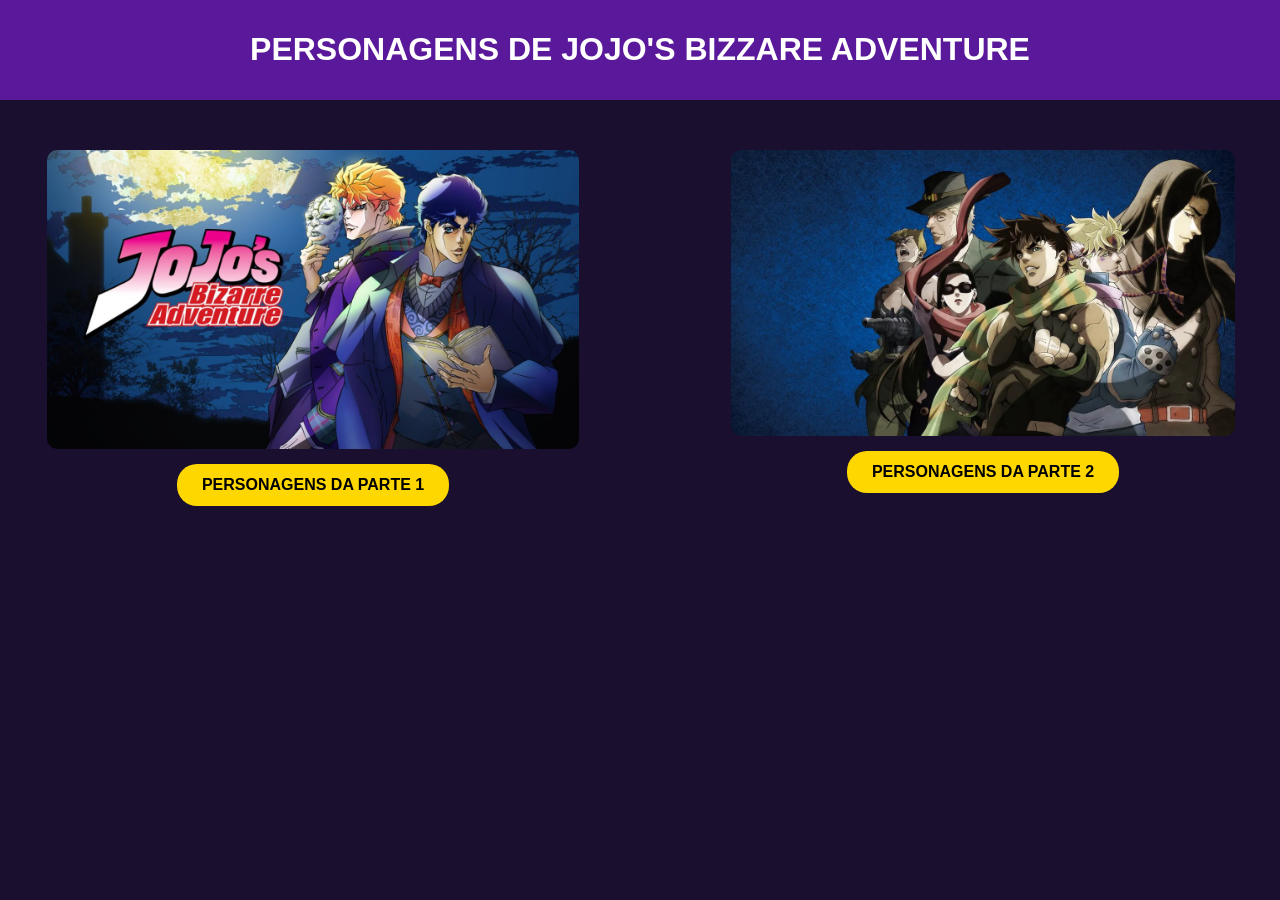
<file: Site de Jojo/personagens.html>
<html>
    <head>
        <meta http-equiv="Content-Type" content="text/html;charset=UTF-8">
        <title>PERSONAGENS DE JOJO</title>
        <link rel="stylesheet" href="personagens.css">
        <meta name="viewport" content="width=device-width, initial-scale=1.0">
    </head>
        <body>
        <header>
            <h1>PERSONAGENS DE JOJO'S BIZZARE ADVENTURE</h1>
        </header>
        <div class="botoes">
        <div class="botao-img">
        <img src="img/parte 1_1tr4.jpg" class="img-botao">
        <a href="Parte 1.html" class="botao">PERSONAGENS DA PARTE 1</a>
        </div>
        <div class="botao-img">
        <img src="img/1200x680.webp" class="img-botao">
        <a href="parte 2.html" class="botao">PERSONAGENS DA PARTE 2</a> 
    </div>
</div>
        </body>
</html>
</file>
<file: estilo.css>
body{
    font-family: Arial, Helvetica, sans-serif;
    background-color:#1a0f2e;
    margin: 0;
    padding: 0;
    color: white;
}

header{
    background-color:#5a189a;
    color: white;
    text-align: center;
    padding: 20px;
}
a{
    color:gold;
}
.menu-principal{
    background-color: #5a189a;
    padding: 10px;
}
.menu-principal ul{
     list-style: none;
    padding: 0;
}
.menu-principal li {
    display: inline;
    margin: 0 15px;
}
.conteiner {
    max-width: 800px;
    margin: 20px auto;
    padding: 20px;
    background-color: #5a189a;
    border-radius: 10px;
}
.personagem {
    background-color: #5a189a;
    padding: 15px;
    margin: 10px 0;
    border-radius: 5px;
    border-left: 5px solid gold;
}
.personagem h3 {
    color: gold;
    margin-top: 0;
}
.botao {
    display: inline-block;
    background-color: gold;
    color: white;
    padding: 10px 20px;
    text-decoration: none;
    border-radius: 5px;
}
.botao:hover {
    background-color: #8b4513;
}
.catalog-link {
    text-align: center;
    margin: 20px 0;
}
footer {
    background-color: #5a189a;
    color: white;
    text-align: center;
    padding: 10px;
    margin-top: 20px;
}
</file>
<file: parte 1.css>
body{
    font-family: Arial, Helvetica, sans-serif;
    background-color:#1a0f2e;
    margin: 0;
    padding: 0;
    color: white;
}
.jonathanjoestar-p1{
    width: 200px;
    display: block;
    margin: auto; 
}
.personagem{
    text-align: center;
}
header{
    background-color:#5a189a;
    color: white;
    text-align: center;
    padding: 20px;
}
.Diobrando-p1{
    width: 200px;
    display: block;
    margin: auto;
}
.Speedwag-p1{
    width: 300px;
    display: block;
    margin: auto;
}
.Zeppeli-p1{
    width: 300px;
    display: block;
    margin: auto;
}
</file>
<file: Parte 2.css>
body{
    font-family: Arial, Helvetica, sans-serif;
    background-color:#1a0f2e;
    margin: 0;
    padding: 0;
    color: white;
}
header{
    background-color:#5a189a;
    color: white;
    text-align: center;
    padding: 10px;
}
.personagem{
    text-align: center;
}
.joseph-p2{
     width: 200px;
    display: block;
    margin: auto; 
}
.caesar-p2{
     width: 200px;
    display: block;
    margin: auto; 
}
.lisa-p2{
     width: 200px;
    display: block;
    margin: auto; 
}
.kars-p2{
     width: 200px;
    display: block;
    margin: auto; 
}
.wamuu-p2{
     width: 200px;
    display: block;
    margin: auto; 
}
.esidisi-p2{
     width: 200px;
    display: block;
    margin: auto; 
}
.nacis-p2{
     width: 200px;
    display: block;
    margin: auto; 
}
</file>
<file: Parte 3.css>
body{
    font-family: Arial, Helvetica, sans-serif;
    background-color:#1a0f2e;
    margin: 0;
    padding: 0;
    color: white;
}
header{
    background-color:#5a189a;
    color: white;
    text-align: center;
    padding: 10px;
}
.personagem{
    text-align: center;
}
.jotaro{
    width: 200px;
    display: block;
    margin: auto; 
}
.joseph{
    width: 200px;
    display: block;
    margin: auto; 
}
.avdol{
    width: 200px;
    display: block;
    margin: auto; 
}
.noriaki{
    width: 200px;
    display: block;
    margin: auto; 
}
.jean{
    width: 200px;
    display: block;
    margin: auto; 
}
.iggy{
    width: 200px;
    display: block;
    margin: auto; 
}
.dio{
    width: 200px;
    display: block;
    margin: auto; 
}
.enya{
    width: 200px;
    display: block;
    margin: auto; 
}
.n{
    width: 200px;
    display: block;
    margin: auto; 
}
.pet{
    width: 200px;
    display: block;
    margin: auto; 
}
</file>
<file: personagens.css>
body{
    font-family: Arial, Helvetica, sans-serif;
    background-color:#1a0f2e;
    margin: 0;
    padding: 0;
    color: white;
}
header{
    background-color:#5a189a;
    color: white;
    text-align: center;
    padding: 10px;
}
.botoes{
    display: flex;
    flex-wrap: wrap;
    justify-content: center;
    gap: 20px;
}

.botao-img{
    width: 45%;
    text-align: center;
}
.img-botao{
    width: 85%;
    border-radius:10px;
    height: auto;
}

.botao{
    display:inline-block;
    margin-top:15px;
    background-color:gold;
    color:black;
    padding:12px 25px;
    border-radius:20px;
    text-decoration:none;
    font-weight:bold;
}
</file>
<file: Site de Jojo/parte 1.css>
body{
    font-family: Arial, Helvetica, sans-serif;
    background-color:#1a0f2e;
    margin: 0;
    padding: 0;
    color: white;
}
.jonathanjoestar-p1{
    width: 200px;
    display: block;
    margin: auto; 
}
.personagem{
    text-align: center;
}
header{
    background-color:#5a189a;
    color: white;
    text-align: center;
    padding: 20px;
}
.Diobrando-p1{
    width: 200px;
    display: block;
    margin: auto;
}
.Speedwag-p1{
    width: 300px;
    display: block;
    margin: auto;
}
.Zeppeli-p1{
    width: 300px;
    display: block;
    margin: auto;
}
</file>
<file: Site de Jojo/personagens.css>
body{
    font-family: Arial, Helvetica, sans-serif;
    background-color:#1a0f2e;
    margin: 0;
    padding: 0;
    color: white;
}
header{
    background-color:#5a189a;
    color: white;
    text-align: center;
    padding: 10px;
}
.botoes{
    display:flex;
    justify-content:center;
    gap:60px;
    margin-top:40px;
    
}

.botao-img{
    text-align:center;
    margin: 10px auto;
}

.img-botao{
    width: 85%;
    border-radius:10px;
    height: auto;
}

.botao{
    display:inline-block;
    margin-top:15px;
    background-color:gold;
    color:black;
    padding:12px 25px;
    border-radius:20px;
    text-decoration:none;
    font-weight:bold;
}
</file>
